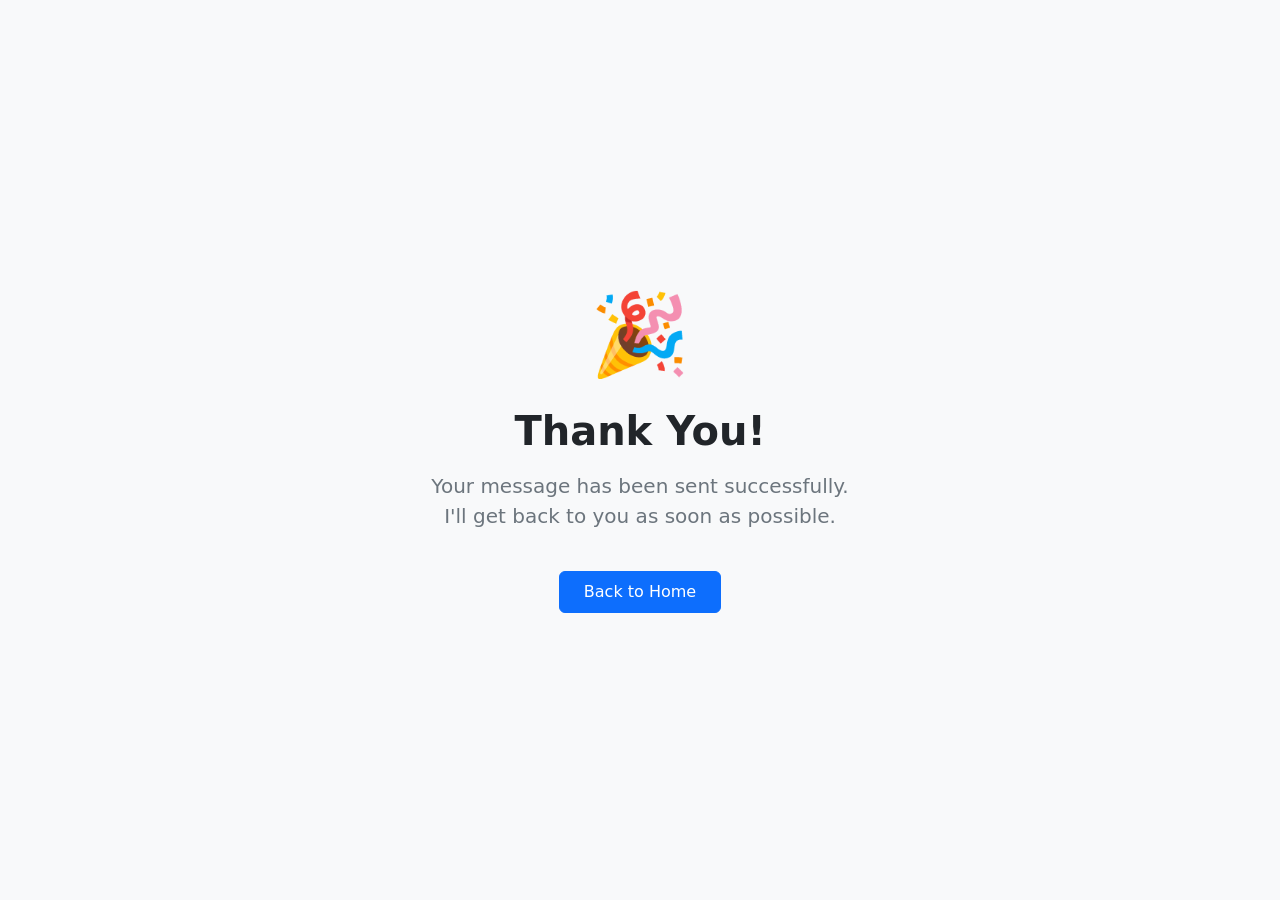
<file: success.html>
<!doctype html>
<html lang="en">
  <head>
    <meta charset="UTF-8" />
    <meta name="viewport" content="width=device-width, initial-scale=1.0" />
    <title>Success</title>
    <link
      href="https://cdn.jsdelivr.net/npm/bootstrap@5.3.7/dist/css/bootstrap.min.css"
      rel="stylesheet"
    />
  </head>
  <body class="bg-light">
    <div
      class="container vh-100 d-flex justify-content-center align-items-center"
    >
      <div class="text-center">
        <div class="display-1 mb-4">🎉</div>

        <h1 class="fw-bold">Thank You!</h1>

        <p class="text-secondary fs-5 mt-3">
          Your message has been sent successfully.
          <br />
          I'll get back to you as soon as possible.
        </p>

        <a href="/index.html" class="btn btn-primary mt-4 px-4 py-2">
          Back to Home
        </a>
      </div>
    </div>
  </body>
</html>
</file>
